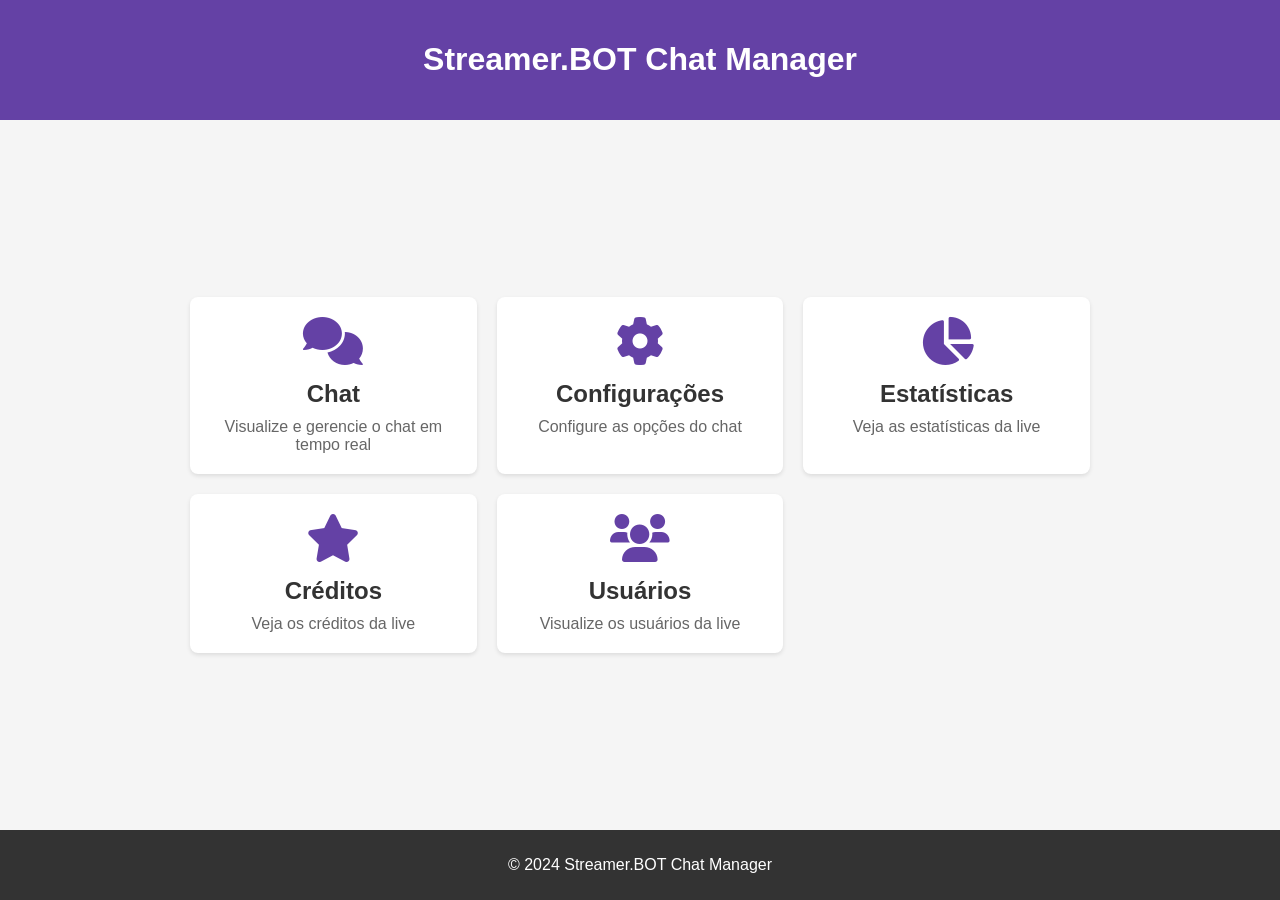
<file: index.html>
<!DOCTYPE html>
<html lang="pt-BR">
<head>
    <meta charset="UTF-8">
    <meta name="viewport" content="width=device-width, initial-scale=1.0">
    <title>Zoidepomba Live Manager</title>
    <style>
        body {
            font-family: Arial, Helvetica, sans-serif;
            margin: 0;
            padding: 0;
            min-height: 100vh;
            display: flex;
            flex-direction: column;
            background-color: #f5f5f5;
        }

        header {
            background: #6441a5;
            color: white;
            padding: 20px;
            text-align: center;
        }

        .container {
            flex: 1;
            display: flex;
            justify-content: center;
            align-items: center;
            padding: 20px;
        }

        .menu-grid {
            display: grid;
            grid-template-columns: repeat(3, 1fr);
            gap: 20px;
            max-width: 900px;
            width: 100%;
        }

        .menu-item {
            background: white;
            border-radius: 8px;
            padding: 20px;
            text-align: center;
            box-shadow: 0 2px 4px rgba(0,0,0,0.1);
            transition: transform 0.3s, box-shadow 0.3s;
            cursor: pointer;
            text-decoration: none;
            color: #333;
        }

        .menu-item:hover {
            transform: translateY(-5px);
            box-shadow: 0 4px 8px rgba(0,0,0,0.2);
        }

        .menu-item i {
            font-size: 48px;
            margin-bottom: 15px;
            color: #6441a5;
        }

        .menu-item h2 {
            margin: 0;
            font-size: 24px;
            color: #333;
        }

        .menu-item p {
            margin: 10px 0 0;
            color: #666;
        }

        footer {
            background: #333;
            color: white;
            text-align: center;
            padding: 10px;
            margin-top: auto;
        }

        @media (max-width: 768px) {
            .menu-grid {
                grid-template-columns: 1fr;
                padding: 20px;
            }
        }
    </style>
    <link rel="stylesheet" href="https://cdnjs.cloudflare.com/ajax/libs/font-awesome/6.0.0/css/all.min.css">
</head>
<body>
    <header>
        <h1>Streamer.BOT Chat Manager</h1>
    </header>

    <div class="container">
        <div class="menu-grid">
            <a href="chat.html" class="menu-item">
                <i class="fas fa-comments"></i>
                <h2>Chat</h2>
                <p>Visualize e gerencie o chat em tempo real</p>
            </a>

            <a href="config.html" class="menu-item">
                <i class="fas fa-cog"></i>
                <h2>Configurações</h2>
                <p>Configure as opções do chat</p>
            </a>

            <a href="credits.html" class="menu-item">
              <i class="fas fa-chart-pie"></i>
              <h2>Estatísticas</h2>
              <p>Veja as estatísticas da live</p>
            </a>

            <a href="credits-roll.html" class="menu-item">
              <i class="fas fa-star"></i>
              <h2>Créditos</h2>
              <p>Veja os créditos da live</p>
            </a>

            <a href="stats.html" class="menu-item">
                <i class="fas fa-users"></i>
                <h2>Usuários</h2>
                <p>Visualize os usuários da live</p>
            </a>
        </div>
    </div>

    <footer>
        <p>&copy; 2024 Streamer.BOT Chat Manager</p>
    </footer>
</body>
</html>
</file>
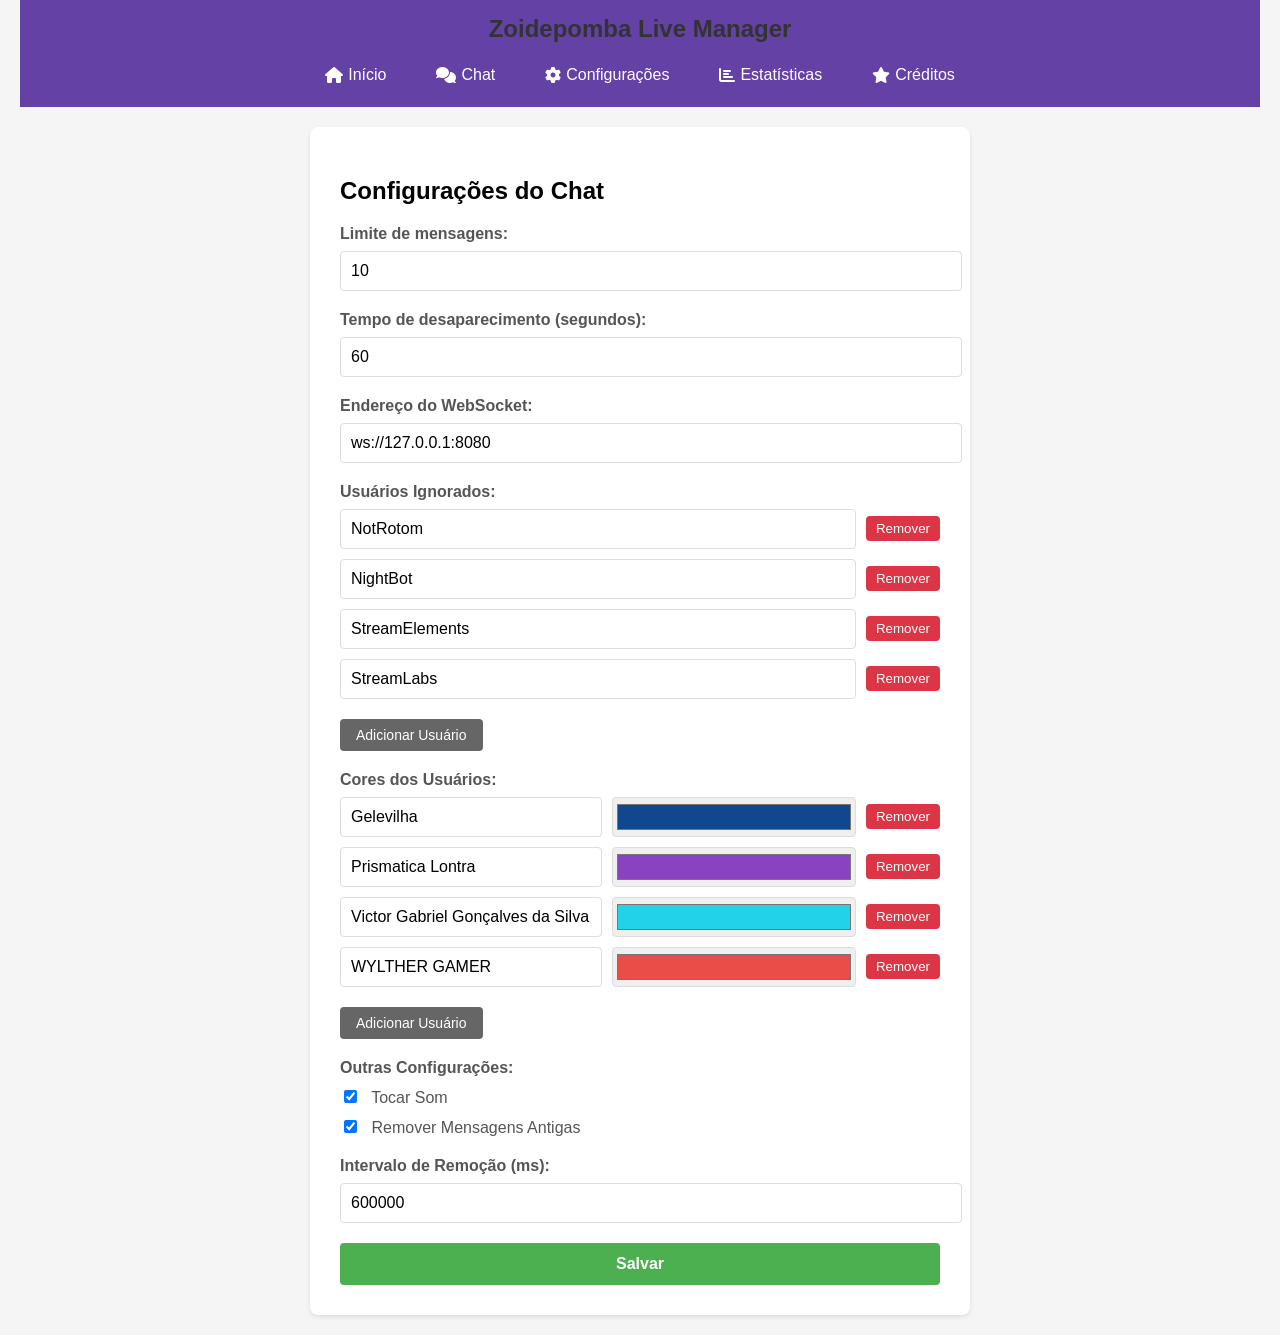
<file: config.html>
<!DOCTYPE html>
<html lang="pt-BR">
<head>
    <meta charset="UTF-8">
    <meta name="viewport" content="width=device-width, initial-scale=1.0">
    <title>Configurações - Zoidepomba Live Manager</title>
    <link rel="stylesheet" href="https://cdnjs.cloudflare.com/ajax/libs/font-awesome/6.0.0/css/all.min.css">
    <link rel="stylesheet" href="assets/css/menu.css">
    <link rel="stylesheet" href="assets/css/config.css">
</head>
<body>
    <!-- O menu será inserido aqui pelo JavaScript -->
    
    <div class="config-container">
        <h2>Configurações do Chat</h2>
        
        <form id="configForm">
            <div class="form-group">
                <label for="maxMessages">Limite de mensagens:</label>
                <input type="number" id="maxMessages" name="maxMessages" min="1">
            </div>

            <div class="form-group">
                <label for="maxTime">Tempo de desaparecimento (segundos):</label>
                <input type="number" id="maxTime" name="maxTime" min="0">
            </div>

            <div class="form-group">
                <label for="websocketAddress">Endereço do WebSocket:</label>
                <input type="text" id="websocketAddress" name="websocketAddress">
            </div>

            <div class="form-group">
                <label>Usuários Ignorados:</label>
                <div id="ignoredUsers">
                    <!-- Será preenchido via JavaScript -->
                </div>
                <button type="button" id="addIgnoredUser" class="secondary-button">Adicionar Usuário</button>
            </div>

            <div class="form-group">
                <label>Cores dos Usuários:</label>
                <div id="userColors">
                    <!-- Será preenchido via JavaScript -->
                </div>
                <button type="button" id="addUserColor" class="secondary-button">Adicionar Usuário</button>
            </div>

            <div class="form-group">
                <label>Outras Configurações:</label>
                <div class="checkbox-group">
                    <input type="checkbox" id="playSound" name="playSound">
                    <label for="playSound">Tocar Som</label>
                </div>
                <div class="checkbox-group">
                    <input type="checkbox" id="removeOldMessages" name="removeOldMessages">
                    <label for="removeOldMessages">Remover Mensagens Antigas</label>
                </div>
            </div>

            <div class="form-group">
                <label for="removeOldMessagesInterval">Intervalo de Remoção (ms):</label>
                <input type="number" id="removeOldMessagesInterval" name="removeOldMessagesInterval" min="1000">
            </div>

            <button type="submit" class="save-button">Salvar</button>
        </form>
    </div>

    <script src="assets/js/menu.js"></script>
    <script src="assets/js/config.js"></script>
</body>
</html>
</file>
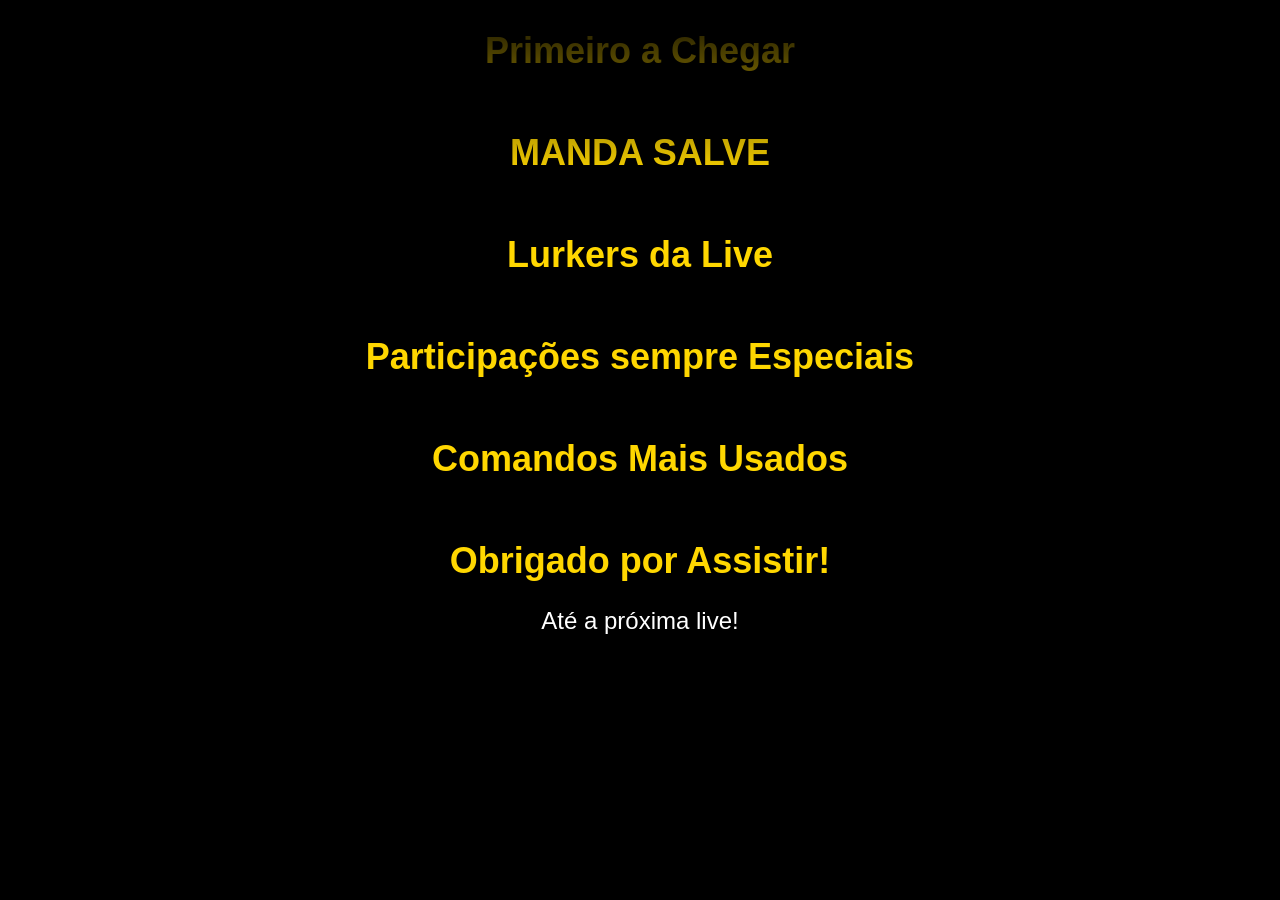
<file: credits-roll.html>
<!DOCTYPE html>
<html lang="pt-BR">
<head>
    <meta charset="UTF-8">
    <meta name="viewport" content="width=device-width, initial-scale=1.0">
    <title>Créditos da Live - Zoidepomba Live Manager</title>
    <style>
        body {
            margin: 0;
            padding: 0;
            background-color: #000;
            color: #fff;
            font-family: 'Arial', sans-serif;
            overflow: hidden;
            height: 100vh;
            display: flex;
            justify-content: center;
        }

        .credits-wrapper {
            width: 100%;
            max-width: 800px;
            position: relative;
            perspective: 400px;
            overflow: hidden;
        }

        .credits-content {
            position: absolute;
            width: 100%;
            text-align: center;
            transform-origin: 50% 100%;
            animation: scroll-credits 60s linear infinite;
        }

        .credits-section {
            margin-bottom: 60px;
        }

        .credits-section h2 {
            color: #ffd700;
            font-size: 36px;
            margin-bottom: 20px;
        }

        .credits-section .items {
            font-size: 24px;
            line-height: 1.6;
        }

        .credits-section .item {
            margin-bottom: 15px;
        }

        .platform-badge {
            font-size: 18px;
            padding: 3px 8px;
            border-radius: 4px;
            margin-left: 8px;
        }

        .platform-badge.twitch {
            background: #6441a5;
        }

        .platform-badge.youtube {
            background: #ff0000;
        }

        .stats {
            font-size: 20px;
            color: #888;
        }

        @keyframes scroll-credits {
            0% {
                transform: translateY(100%);
            }
            100% {
                transform: translateY(-100%);
            }
        }

        /* Fade nas bordas */
        .credits-wrapper::after {
            content: '';
            position: fixed;
            bottom: 0;
            left: 0;
            right: 0;
            height: 20%;
            background: linear-gradient(transparent, black);
            pointer-events: none;
        }

        .credits-wrapper::before {
            content: '';
            position: fixed;
            top: 0;
            left: 0;
            right: 0;
            height: 20%;
            background: linear-gradient(black, transparent);
            pointer-events: none;
            z-index: 1;
        }

        /* Adicionar estilos para destaque especial */
        .first-message {
            color: #ffd700;
            font-weight: bold;
            text-shadow: 0 0 10px rgba(255, 215, 0, 0.5);
        }

        .salve-message {
            color: #00ff00;
            font-style: italic;
        }

        .lurker-message {
            color: #9146ff; /* Cor roxa da Twitch */
            font-style: italic;
            text-shadow: 0 0 10px rgba(145, 70, 255, 0.3);
        }
    </style>
</head>
<body>
    <div class="credits-wrapper">
        <div class="credits-content" id="creditsContent">
            <!-- Será preenchido via JavaScript -->
        </div>
    </div>

    <script>
        class CreditsRoll {
            constructor() {
                this.stats = this.loadStats();
                this.specialStats = this.loadSpecialStats();
                this.render();
            }

            loadStats() {
                return JSON.parse(localStorage.getItem('userStats')) || {};
            }

            loadSpecialStats() {
                return JSON.parse(localStorage.getItem('specialStats')) || {
                    firstMessages: {},
                    salves: [],
                    lurkers: []
                };
            }

            getTopChatters() {
                return Object.values(this.stats)
                    .sort((a, b) => b.totalMessages - a.totalMessages)
                    .slice(0, 15);
            }

            getTopCommands() {
                const commandsCount = {};
                Object.values(this.stats).forEach(user => {
                    Object.entries(user.commands || {}).forEach(([cmd, count]) => {
                        commandsCount[cmd] = (commandsCount[cmd] || 0) + count;
                    });
                });

                return Object.entries(commandsCount)
                    .sort(([,a], [,b]) => b - a)
                    .slice(0, 10);
            }

            render() {
                const container = document.getElementById('creditsContent');
                const topChatters = this.getTopChatters();
                const topCommands = this.getTopCommands();

                container.innerHTML = `
                    <div class="credits-section">
                        <h2>Primeiro a Chegar</h2>
                        <div class="items">
                            ${Object.entries(this.specialStats.firstMessages).map(([platform, data]) => `
                                <div class="item first-message">
                                    ${data.userName}
                                    <span class="platform-badge ${platform.toLowerCase()}">${platform}</span>
                                </div>
                            `).join('')}
                        </div>
                    </div>

                    <div class="credits-section">
                        <h2>MANDA SALVE</h2>
                        <div class="items">
                            ${this.specialStats.salves.map(salve => `
                                <div class="item salve-message">
                                    ${salve.userName}
                                    <span class="platform-badge ${salve.platform.toLowerCase()}">${salve.platform}</span>
                                    <div class="stats">
                                        "${salve.message}"
                                    </div>
                                </div>
                            `).join('')}
                        </div>
                    </div>

                    <div class="credits-section">
                        <h2>Lurkers da Live</h2>
                        <div class="items">
                            ${(this.specialStats.lurkers || []).map(lurker => `
                                <div class="item lurker-message">
                                    ${lurker.userName}
                                    <span class="platform-badge ${lurker.platform.toLowerCase()}">${lurker.platform}</span>
                                </div>
                            `).join('')}
                        </div>
                    </div>

                    <div class="credits-section">
                        <h2>Participações sempre Especiais</h2>
                        <div class="items">
                            ${topChatters.map((user, index) => `
                                <div class="item">
                                    ${user.userName}
                                    <span class="platform-badge ${user.platform.toLowerCase()}">${user.platform}</span>
                                    <div class="stats">
                                        ${user.totalMessages} mensagens • ${user.totalCommands} comandos
                                    </div>
                                </div>
                            `).join('')}
                        </div>
                    </div>

                    <div class="credits-section">
                        <h2>Comandos Mais Usados</h2>
                        <div class="items">
                            ${topCommands.map(([cmd, count]) => `
                                <div class="item">
                                    ${cmd} <span class="stats">(${count}x)</span>
                                </div>
                            `).join('')}
                        </div>
                    </div>

                    <div class="credits-section">
                        <h2>Obrigado por Assistir!</h2>
                        <div class="items">
                            <div class="item">Até a próxima live!</div>
                        </div>
                    </div>
                `;
            }
        }

        // Inicializar quando a página carregar
        document.addEventListener('DOMContentLoaded', () => {
            new CreditsRoll();
        });
    </script>
</body>
</html>
</file>
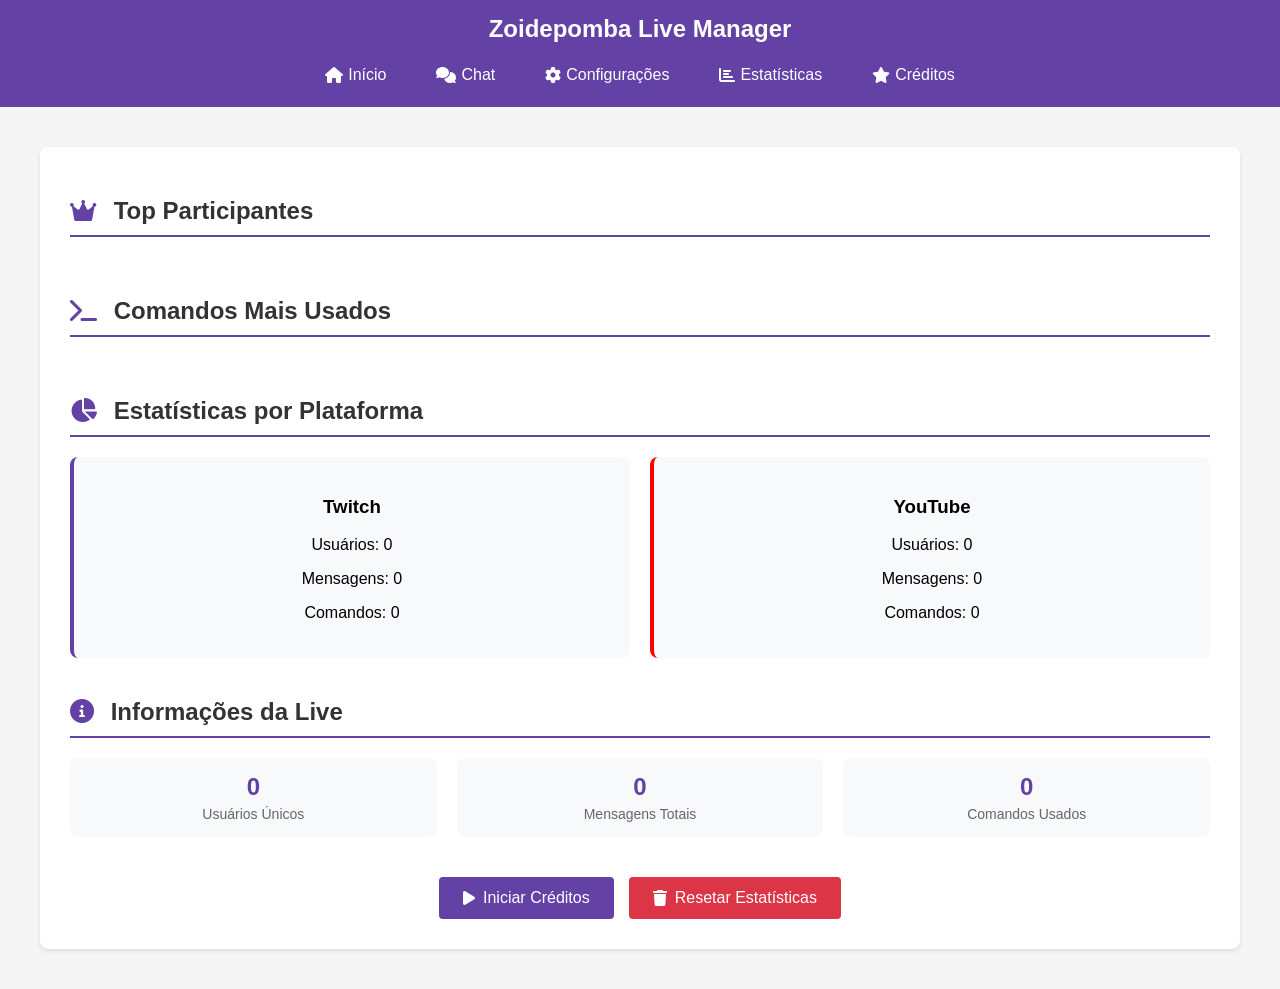
<file: credits.html>
<!DOCTYPE html>
<html lang="pt-BR">
<head>
    <meta charset="UTF-8">
    <meta name="viewport" content="width=device-width, initial-scale=1.0">
    <title>Créditos da Live - Zoidepomba Live Manager</title>
    <link rel="stylesheet" href="https://cdnjs.cloudflare.com/ajax/libs/font-awesome/6.0.0/css/all.min.css">
    <link rel="stylesheet" href="assets/css/menu.css">
    <link rel="stylesheet" href="assets/css/credits.css">
</head>
<body>
    <!-- O menu será inserido aqui pelo JavaScript -->
    
    <div class="credits-container">
        <div class="credits-content">
            <section class="credits-section top-chatters">
                <h2><i class="fas fa-crown"></i> Top Participantes</h2>
                <div class="credits-list" id="topChatters">
                    <!-- Preenchido via JavaScript -->
                </div>
            </section>

            <section class="credits-section top-commands">
                <h2><i class="fas fa-terminal"></i> Comandos Mais Usados</h2>
                <div class="credits-list" id="topCommands">
                    <!-- Preenchido via JavaScript -->
                </div>
            </section>

            <section class="credits-section platform-stats">
                <h2><i class="fas fa-chart-pie"></i> Estatísticas por Plataforma</h2>
                <div class="platform-boxes" id="platformStats">
                    <!-- Preenchido via JavaScript -->
                </div>
            </section>

            <section class="credits-section session-stats">
                <h2><i class="fas fa-info-circle"></i> Informações da Live</h2>
                <div class="stats-grid" id="sessionStats">
                    <!-- Preenchido via JavaScript -->
                </div>
            </section>

            <div class="credits-actions">
                <button id="startCredits" class="action-button">
                    <i class="fas fa-play"></i> Iniciar Créditos
                </button>
                <button id="resetStats" class="action-button danger">
                    <i class="fas fa-trash"></i> Resetar Estatísticas
                </button>
            </div>
        </div>
    </div>

    <script src="assets/js/menu.js"></script>
    <script src="assets/js/credits.js"></script>
</body>
</html>
</file>
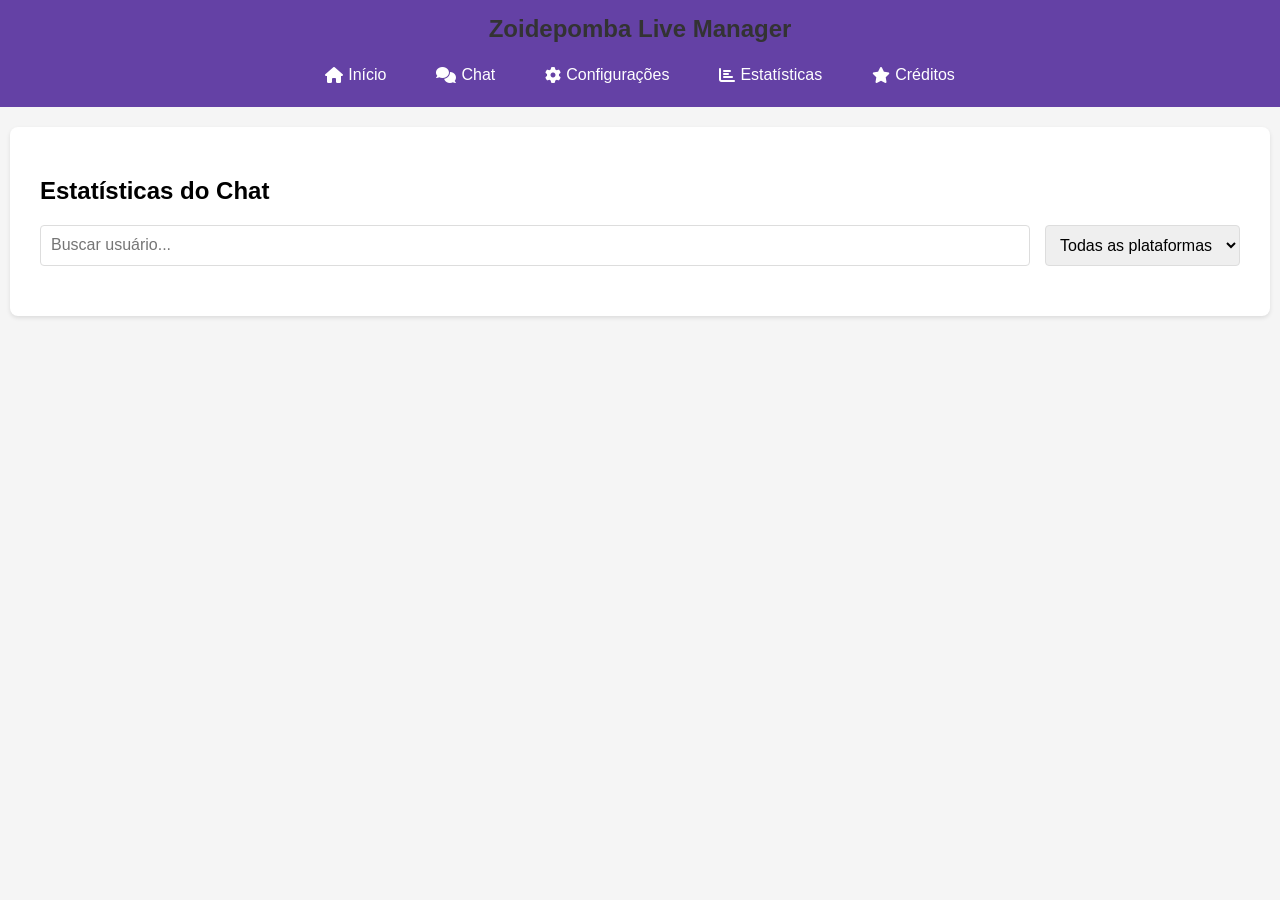
<file: stats.html>
<!DOCTYPE html>
<html lang="pt-BR">
<head>
    <meta charset="UTF-8">
    <meta name="viewport" content="width=device-width, initial-scale=1.0">
    <title>Estatísticas - Streamer.BOT Chat Manager</title>
    <link rel="stylesheet" href="https://cdnjs.cloudflare.com/ajax/libs/font-awesome/6.0.0/css/all.min.css">
    <link rel="stylesheet" href="assets/css/menu.css">
    <link rel="stylesheet" href="assets/css/stats.css">
</head>
<body>
    <!-- O menu será inserido aqui pelo JavaScript -->
    
    <div class="stats-container">
        <h2>Estatísticas do Chat</h2>
        
        <div class="stats-filters">
            <input type="text" id="searchUser" placeholder="Buscar usuário...">
            <select id="platformFilter">
                <option value="">Todas as plataformas</option>
                <option value="Twitch">Twitch</option>
                <option value="YouTube">YouTube</option>
            </select>
        </div>

        <div class="stats-grid" id="statsGrid">
            <!-- Será preenchido via JavaScript -->
        </div>
    </div>

    <script src="assets/js/menu.js"></script>
    <script src="assets/js/stats.js"></script>
</body>
</html>
</file>
<file: assets/css/menu.css>
header {
    background: #6441a5;
    color: white;
    padding: 15px 20px;
}

header h1 {
    margin: 0 0 15px 0;
    text-align: center;
    font-size: 24px;
}

.top-menu {
    display: flex;
    justify-content: center;
    gap: 20px;
}

.menu-link {
    color: white;
    text-decoration: none;
    display: flex;
    align-items: center;
    gap: 5px;
    padding: 8px 15px;
    border-radius: 4px;
    transition: background-color 0.3s;
}

.menu-link:hover {
    background-color: rgba(255, 255, 255, 0.1);
}

.menu-link i {
    font-size: 16px;
}

@media (max-width: 768px) {
    .top-menu {
        flex-wrap: wrap;
    }
    
    .menu-link {
        flex: 1;
        justify-content: center;
        min-width: 100px;
    }
}
</file>
<file: assets/css/config.css>
body {
    font-family: Arial, Helvetica, sans-serif;
    margin: 0;
    padding: 20px;
    background-color: #f5f5f5;
    padding-top: 0;
    margin-top: 0;
}

.config-container {
    max-width: 600px;
    margin: 0 auto;
    background: white;
    padding: 30px;
    border-radius: 8px;
    box-shadow: 0 2px 4px rgba(0, 0, 0, 0.1);
    margin-top: 20px;
}

h1 {
    text-align: center;
    color: #333;
    margin-bottom: 30px;
}

.form-group {
    margin-bottom: 20px;
}

.form-group label {
    display: block;
    margin-bottom: 8px;
    font-weight: bold;
    color: #555;
}

.form-group input {
    width: 100%;
    padding: 10px;
    border: 1px solid #ddd;
    border-radius: 4px;
    font-size: 16px;
}

.form-group input[type="color"] {
    height: 40px;
    padding: 2px;
}

.save-button {
    background: #4CAF50;
    color: white;
    padding: 12px 20px;
    border: none;
    border-radius: 4px;
    cursor: pointer;
    width: 100%;
    font-size: 16px;
    font-weight: bold;
    transition: background 0.3s;
}

.save-button:hover {
    background: #45a049;
}

.checkbox-group {
    margin: 10px 0;
}

.checkbox-group input[type="checkbox"] {
    width: auto;
    margin-right: 10px;
}

.checkbox-group label {
    display: inline;
    font-weight: normal;
}

.secondary-button {
    background: #666;
    color: white;
    padding: 8px 16px;
    border: none;
    border-radius: 4px;
    cursor: pointer;
    margin-top: 10px;
    font-size: 14px;
}

.secondary-button:hover {
    background: #555;
}

.user-color-item, .ignored-user-item {
    display: flex;
    align-items: center;
    margin-bottom: 10px;
    gap: 10px;
}

.remove-button {
    background: #dc3545;
    color: white;
    border: none;
    border-radius: 4px;
    padding: 5px 10px;
    cursor: pointer;
}

.remove-button:hover {
    background: #c82333;
}
</file>
<file: assets/css/credits.css>
body {
    font-family: Arial, Helvetica, sans-serif;
    margin: 0;
    padding: 0;
    background-color: #f5f5f5;
}

.credits-container {
    max-width: 1200px;
    margin: 20px auto;
    padding: 20px;
}

.credits-content {
    background: white;
    border-radius: 8px;
    padding: 30px;
    box-shadow: 0 2px 4px rgba(0,0,0,0.1);
}

.credits-section {
    margin-bottom: 40px;
}

.credits-section h2 {
    color: #333;
    border-bottom: 2px solid #6441a5;
    padding-bottom: 10px;
    margin-bottom: 20px;
}

.credits-section h2 i {
    color: #6441a5;
    margin-right: 10px;
}

.credits-list {
    display: grid;
    grid-template-columns: repeat(auto-fill, minmax(250px, 1fr));
    gap: 20px;
}

.user-card {
    background: #f8f9fa;
    border-radius: 8px;
    padding: 15px;
    border: 1px solid #ddd;
    transition: transform 0.3s;
}

.user-card:hover {
    transform: translateY(-5px);
}

.platform-boxes {
    display: grid;
    grid-template-columns: repeat(auto-fit, minmax(200px, 1fr));
    gap: 20px;
}

.platform-box {
    background: #f8f9fa;
    border-radius: 8px;
    padding: 20px;
    text-align: center;
}

.platform-box.twitch {
    border-left: 4px solid #6441a5;
}

.platform-box.youtube {
    border-left: 4px solid #ff0000;
}

.stats-grid {
    display: grid;
    grid-template-columns: repeat(auto-fit, minmax(150px, 1fr));
    gap: 20px;
}

.stat-box {
    background: #f8f9fa;
    border-radius: 8px;
    padding: 15px;
    text-align: center;
}

.stat-box .value {
    font-size: 24px;
    font-weight: bold;
    color: #6441a5;
}

.stat-box .label {
    color: #666;
    font-size: 14px;
    margin-top: 5px;
}

.credits-actions {
    display: flex;
    gap: 15px;
    margin-top: 30px;
    justify-content: center;
}

.action-button {
    padding: 12px 24px;
    border: none;
    border-radius: 4px;
    cursor: pointer;
    font-size: 16px;
    display: flex;
    align-items: center;
    gap: 8px;
    transition: background-color 0.3s;
}

.action-button:not(.danger) {
    background: #6441a5;
    color: white;
}

.action-button:not(.danger):hover {
    background: #7e5bbe;
}

.action-button.danger {
    background: #dc3545;
    color: white;
}

.action-button.danger:hover {
    background: #c82333;
}

/* Estilos para animação dos créditos */
.credits-rolling {
    animation: rollCredits 30s linear;
    transform-origin: 50% 0%;
}

@keyframes rollCredits {
    0% {
        transform: translateY(100%);
    }
    100% {
        transform: translateY(-100%);
    }
}

/* Responsividade */
@media (max-width: 768px) {
    .credits-container {
        padding: 10px;
    }

    .credits-content {
        padding: 15px;
    }

    .credits-actions {
        flex-direction: column;
    }

    .action-button {
        width: 100%;
        justify-content: center;
    }
}
</file>
<file: assets/css/stats.css>
body {
    font-family: Arial, Helvetica, sans-serif;
    margin: 0;
    padding: 0;
    background-color: #f5f5f5;
}

.stats-container {
    max-width: 1200px;
    margin: 0 auto;
    margin-top: 20px;
    background: white;
    padding: 30px;
    border-radius: 8px;
    box-shadow: 0 2px 4px rgba(0, 0, 0, 0.1);
}

h1 {
    text-align: center;
    color: #333;
    margin-bottom: 30px;
}

.stats-filters {
    display: flex;
    gap: 15px;
    margin-bottom: 20px;
}

.stats-filters input,
.stats-filters select {
    padding: 10px;
    border: 1px solid #ddd;
    border-radius: 4px;
    font-size: 16px;
}

.stats-filters input {
    flex: 1;
}

.stats-grid {
    display: grid;
    grid-template-columns: repeat(auto-fill, minmax(300px, 1fr));
    gap: 20px;
}

.user-card {
    background: #f8f9fa;
    border-radius: 8px;
    padding: 15px;
    border: 1px solid #ddd;
}

.user-card h3 {
    margin: 0 0 10px 0;
    color: #333;
}

.platform-badge {
    display: inline-block;
    padding: 3px 8px;
    border-radius: 4px;
    font-size: 12px;
    margin-left: 8px;
}

.platform-badge.twitch {
    background: #6441a5;
    color: white;
}

.platform-badge.youtube {
    background: #ff0000;
    color: white;
}

.stats-info {
    margin-top: 10px;
}

.stats-info p {
    margin: 5px 0;
    color: #666;
}

.commands-list {
    margin-top: 10px;
    border-top: 1px solid #ddd;
    padding-top: 10px;
}

.commands-list h4 {
    margin: 0 0 8px 0;
    color: #333;
}

.command-item {
    display: flex;
    justify-content: space-between;
    color: #666;
    margin: 3px 0;
}
</file>
